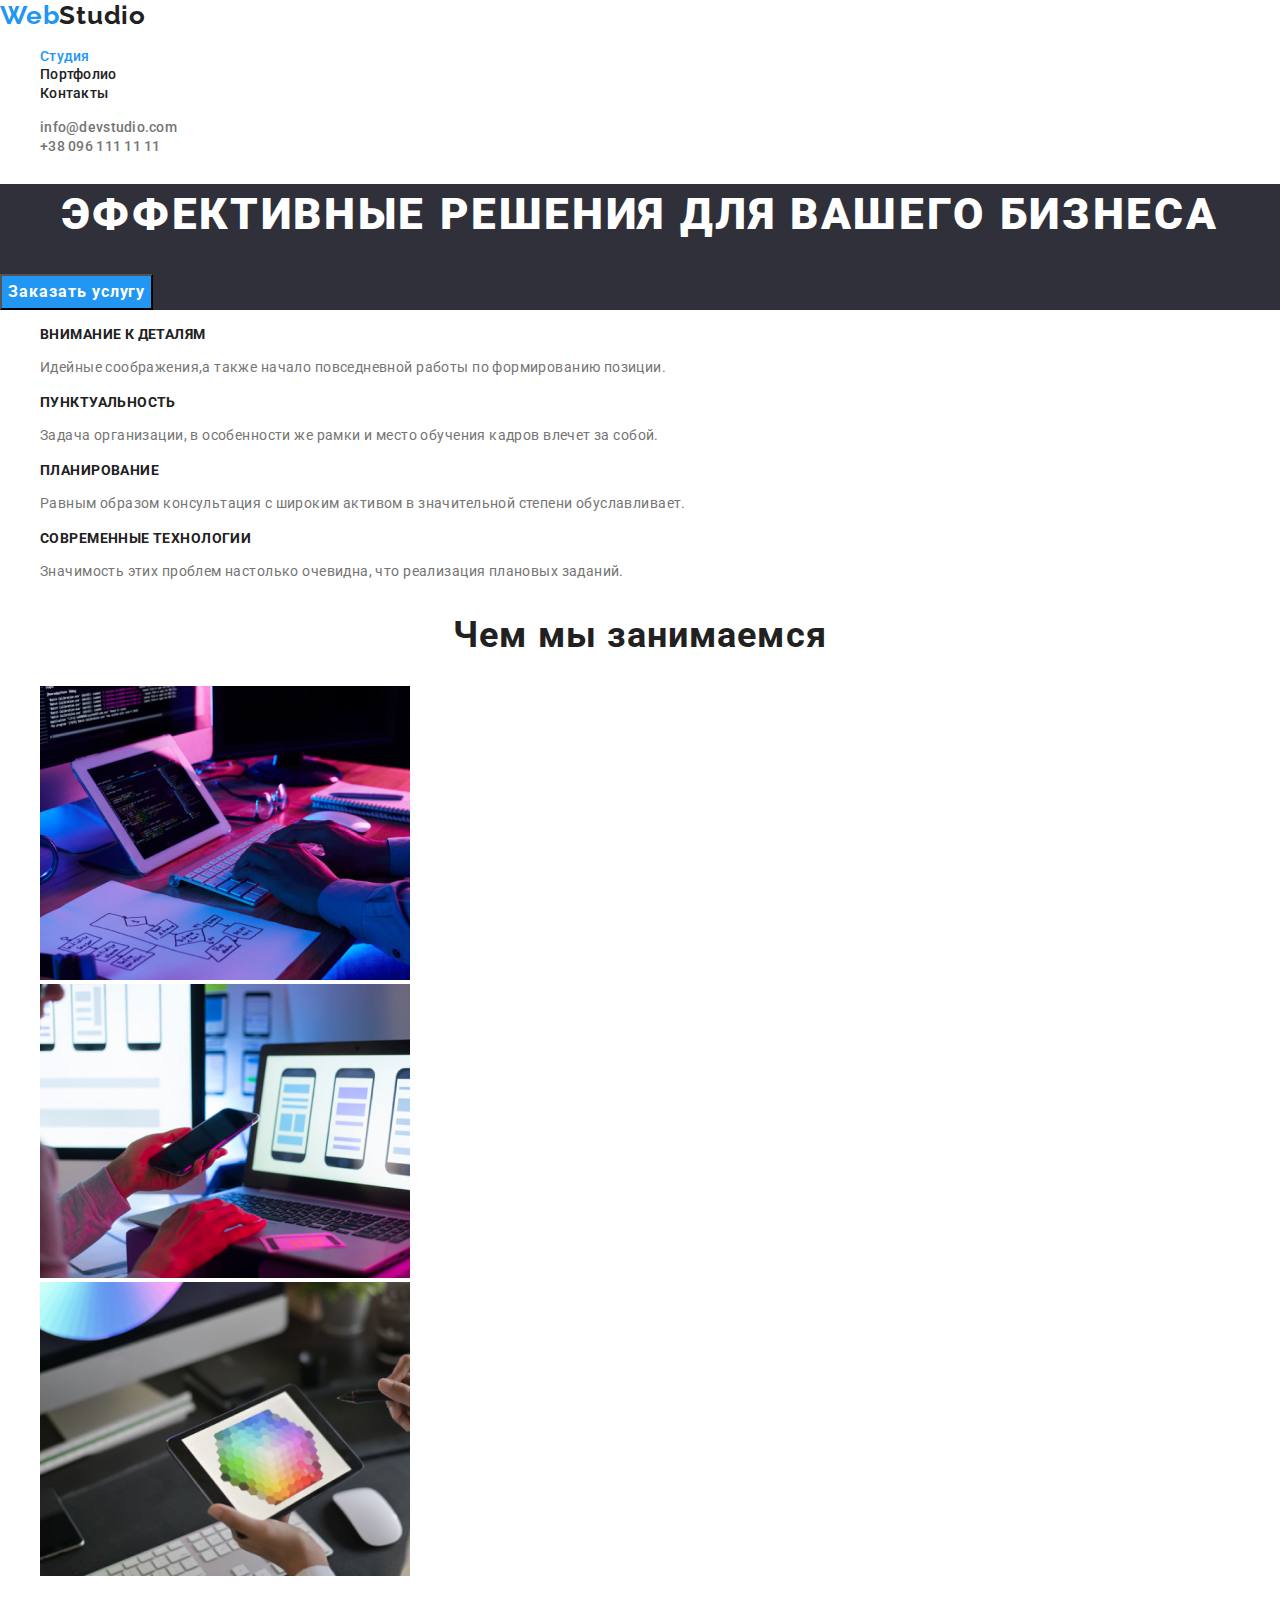
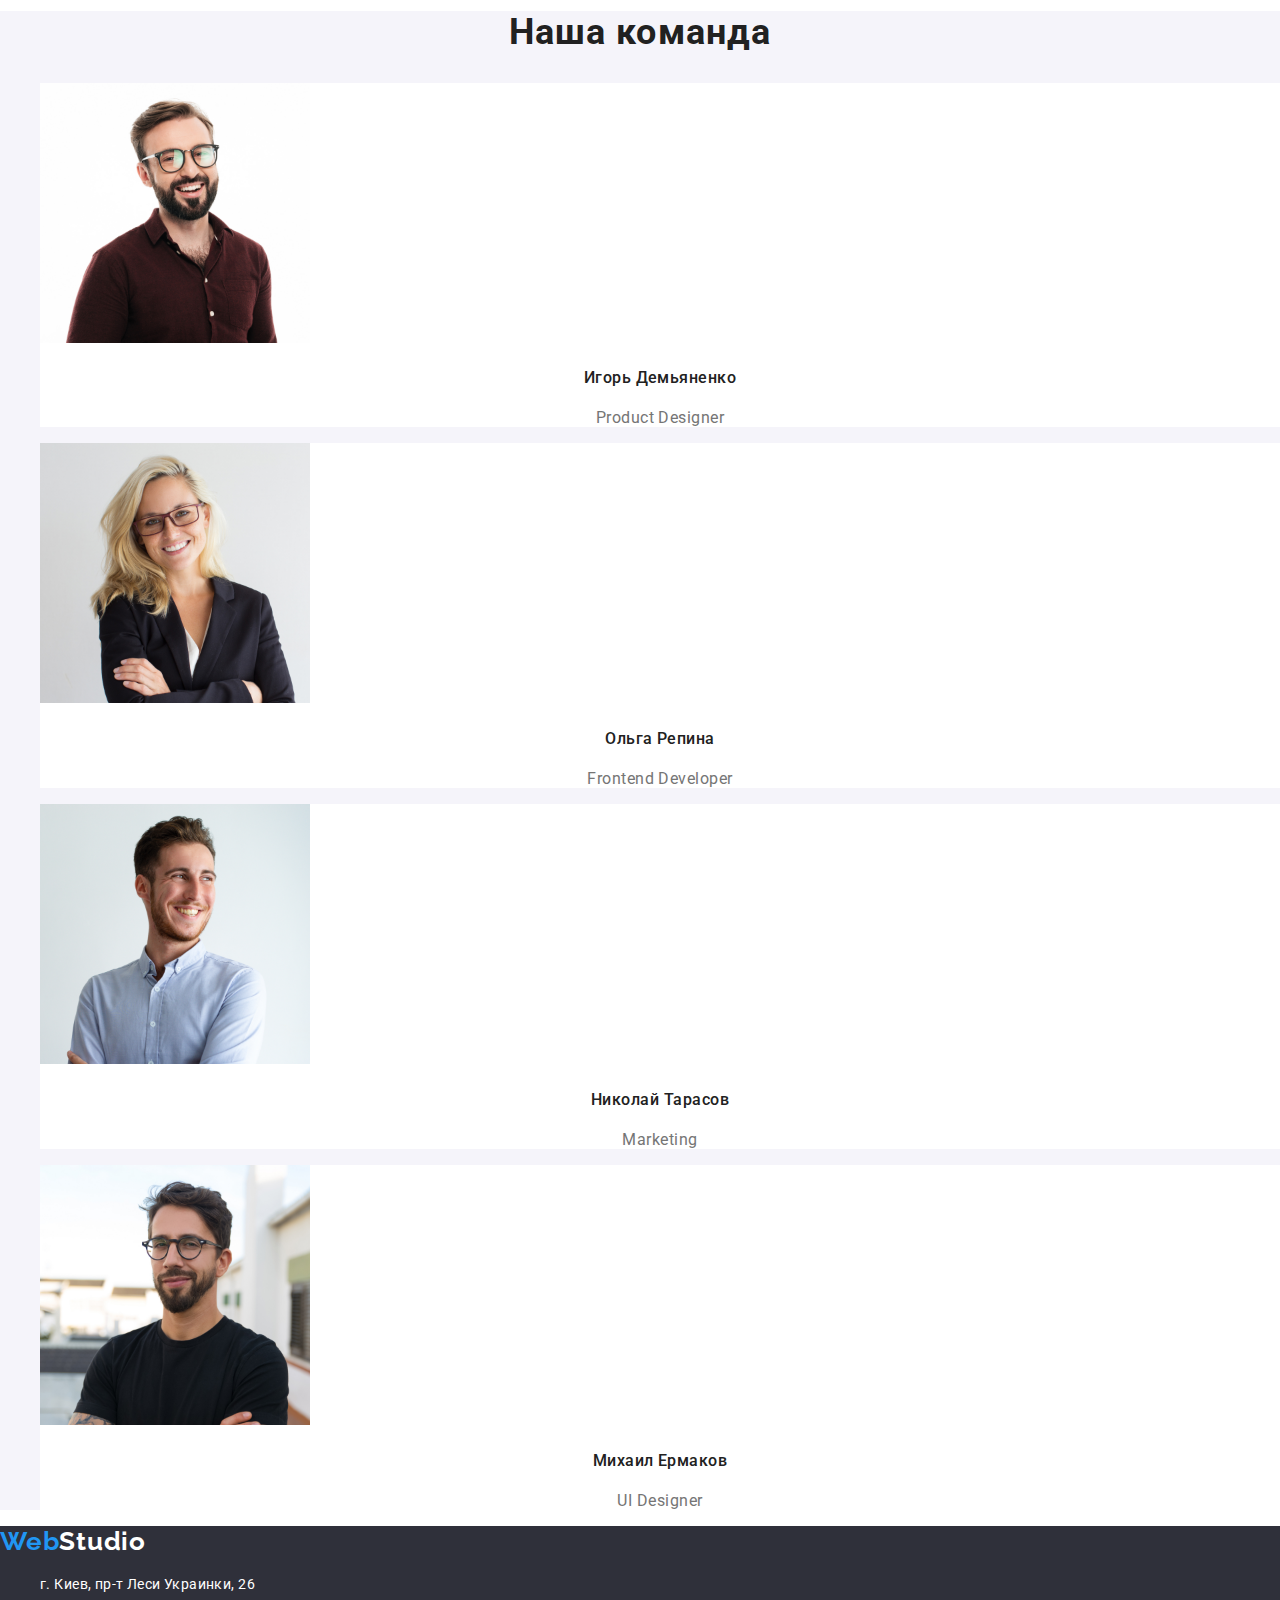
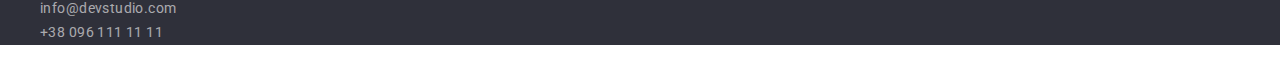
<file: index.html>
<!DOCTYPE html>
<html lang="ru">
  <head>
    <meta charset="UTF-8" />
    <meta name="viewport" content="width=device-width, initial-scale=1.0" />
    <title>Вебстудия</title>
    <link rel="stylesheet" href="https://cdnjs.cloudflare.com/ajax/libs/modern-normalize/1.0.0/modern-normalize.css" />
    <link href="https://fonts.googleapis.com/css2?family=Raleway:wght@700&family=Roboto:wght@400;500;700;900&display=swap" rel="stylesheet" />
    <link rel="stylesheet" href="./css/styles.css" />
  </head>
  <body>
    <!--header-->
    <header class="header">
      <nav class="navigation">
        <a class="logo link" href="./index.html" aria-label=" логотип вебстудия"> <span class="logo-item" lang="en">Web</span>Studio </a>
        <ul class="navigation-list list">
          <li class="navigation-list-item">
            <a class="navigation-list-link link active" href="">Студия</a>
          </li>
          <li>
            <a class="navigation-list-link link" href="./portfolio.html">Портфолио</a>
          </li>
          <li>
            <a class="navigation-list-link link" href="">Контакты</a>
          </li>
        </ul>
      </nav>
      <address class="address">
        <ul class="address-list list">
          <li>
            <a class="header-link link" href="mailto:info@devstudio.com"> <span lang="en">info@devstudio.com</span> </a>
          </li>
          <li>
            <a class="header-link link" href="tel:+380961111111">+38 096 111 11 11</a>
          </li>
        </ul>
      </address>
    </header>
    <main>
      <!--hero-->
      <section class="hero">
        <h1 class="hero-title">ЭФФЕКТИВНЫЕ РЕШЕНИЯ ДЛЯ ВАШЕГО БИЗНЕСА</h1>
        <button class="modal-btn" type="button">Заказать услугу</button>
      </section>
      <!--our principles-->
      <section class="principles">
        <h2 hidden>Наши принципы</h2>
        <ul class="principles-list">
          <li class="principles-list-item list">
            <h3 class="principles-list-title">Внимание к деталям</h3>
            <p class="principles-list-discription">Идейные соображения,а также начало повседневной работы по формированию позиции.</p>
          </li>
          <li class="principles-list-item list">
            <h3 class="principles-list-title">Пунктуальность</h3>
            <p class="principles-list-discription">Задача организации, в особенности же рамки и место обучения кадров влечет за собой.</p>
          </li>
          <li class="principles-list-item list">
            <h3 class="principles-list-title">Планирование</h3>
            <p class="principles-list-discription">Равным образом консультация с широким активом в значительной степени обуславливает.</p>
          </li>
          <li class="principles-list-item list">
            <h3 class="principles-list-title">Современные технологии</h3>
            <p class="principles-list-discription">Значимость этих проблем настолько очевидна, что реализация плановых заданий.</p>
          </li>
        </ul>
      </section>
      <!--services-->
      <section class="services">
        <h2 class="title">Чем мы занимаемся</h2>
        <ul class="services-list list">
          <li class="services-list-item">
            <img class="services-list-img" src="./images/services/service-1.jpg" alt="человек печатает на клавиатуре" width="370" height="294" />
          </li>
          <li class="services-list-item">
            <img
              class="services-list-img"
              src="./images/services/service-2.jpg"
              alt="человек держит в руках мобильный телефон"
              width="370"
              height="294"
            />
          </li>
          <li class="services-list-item">
            <img class="services-list-img" src="./images/services/service-3.jpg" alt="человек держит в руках планшет" width="370" height="294" />
          </li>
        </ul>
      </section>
      <!--our team-->
      <section class="team">
        <h2 class="title">Наша команда</h2>
        <ul class="team-list list">
          <li class="team-list-item">
            <img class="team-list-img" src="./images/ourteam/image-1.jpg" alt="мужчина с бородой в очках улыбается" width="270" height="260" />
            <h4 class="team-list-name">Игорь Демьяненко</h4>
            <p class="team-list-position" lang="en">Product Designer</p>
          </li>
          <li class="team-list-item">
            <img class="team-list-img" src="./images/ourteam/image-2.jpg" alt="женщина в очках улыбается" width="270" height="260" />
            <h4 class="team-list-name">Ольга Репина</h4>
            <p class="team-list-position" lang="en">Frontend Developer</p>
          </li>
          <li class="team-list-item">
            <img class="team-list-img" src="./images/ourteam/image-3.jpg" alt="мужчина улыбается" width="270" height="260" />
            <h4 class="team-list-name">Николай Тарасов</h4>
            <p class="team-list-position" lang="en">Marketing</p>
          </li>
          <li class="team-list-item">
            <img class="team-list-img" src="./images/ourteam/image-4.jpg" alt="мужчина с бородой в очках" width="270" height="260" />
            <h4 class="team-list-name">Михаил Ермаков</h4>
            <p class="team-list-position" lang="en">UI Designer</p>
          </li>
        </ul>
      </section>
    </main>
    <footer class="footer">
      <a class="logo-footer link" href="./index.html" aria-label=" логотип вебстудия"> <span class="logo-item" lang="en">Web</span>Studio </a>
      <address class="address">
        <ul class="contact-list list">
          <li class="contact-list-item">
            <a class="contact-list-address link" href="https://goo.gl/maps/MC3FKYj6ZszySW3c8" target="_blank">г. Киев, пр-т Леси Украинки, 26</a>
          </li>
          <li class="contact-list-item">
            <a class="contact-list-link link" href="mailto:info@devstudio.com"> <span lang="en">info@devstudio.com</span> </a>
          </li>
          <li class="contact-list-item">
            <a class="contact-list-link link" href="tel:+380961111111">+38 096 111 11 11</a>
          </li>
        </ul>
      </address>
    </footer>
  </body>
</html>
</file>
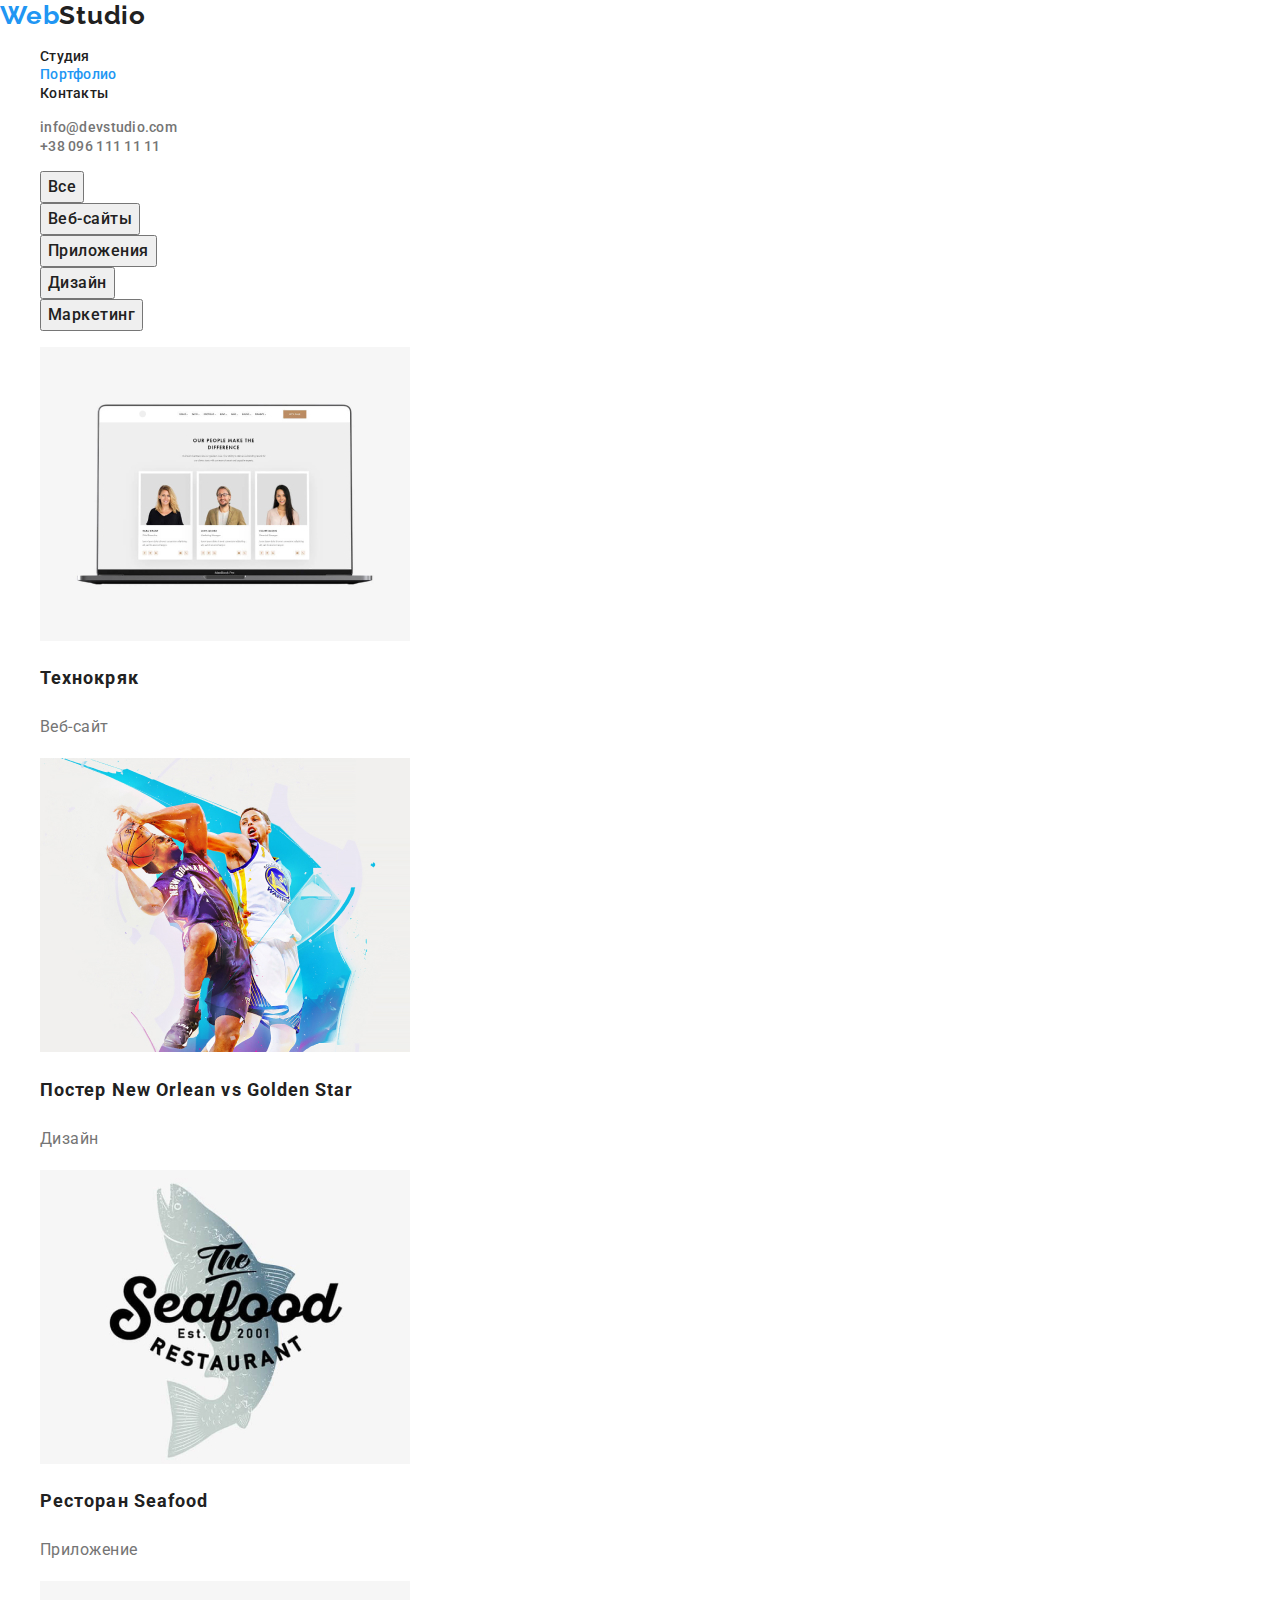
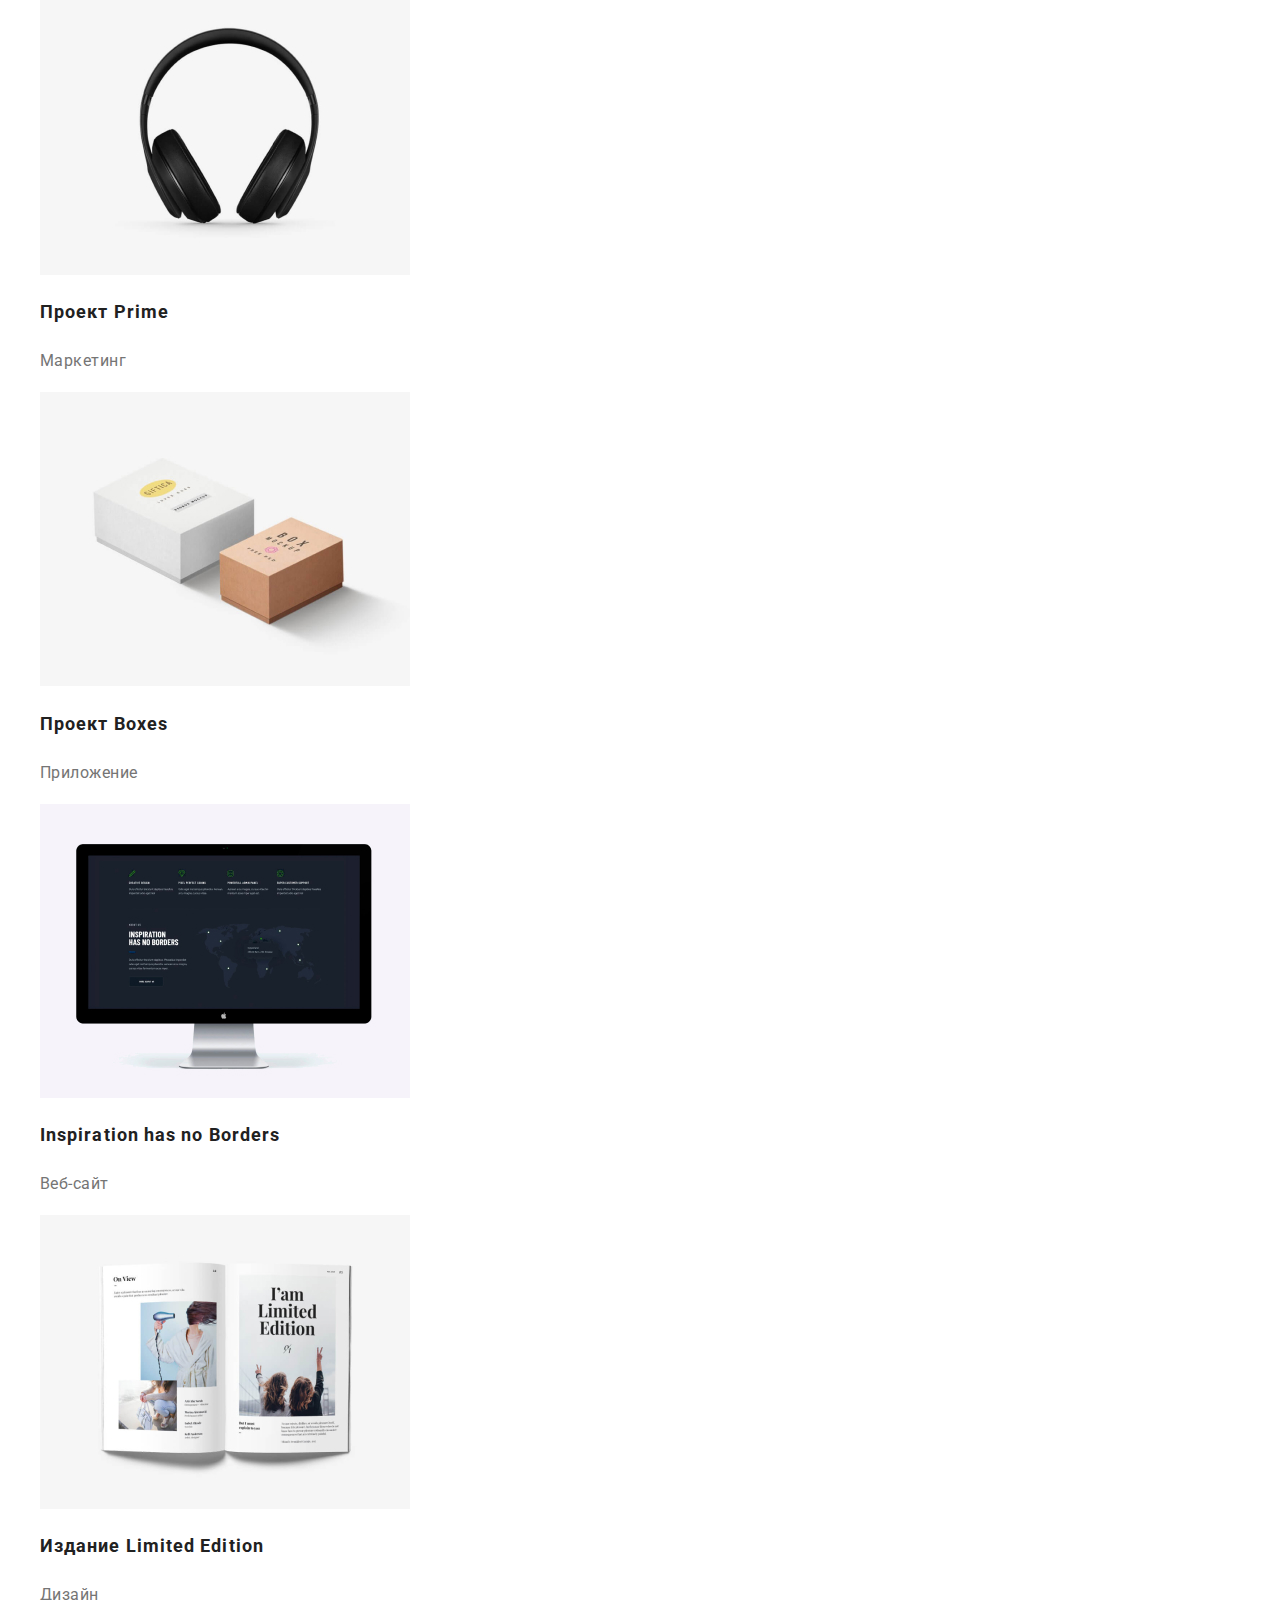
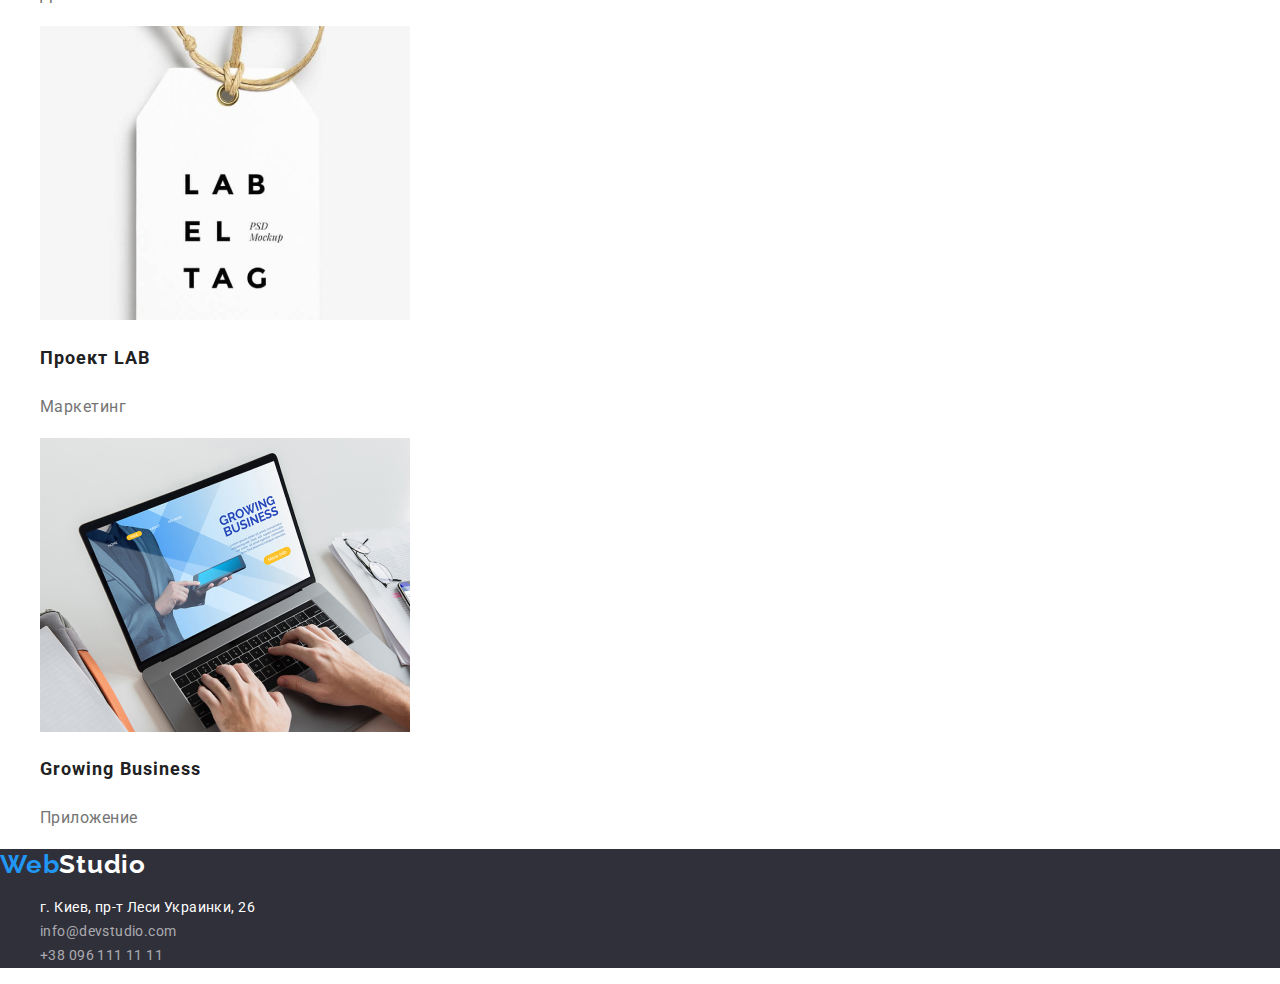
<file: portfolio.html>
<!DOCTYPE html>
<html lang="ru">
  <head>
    <meta charset="UTF-8" />
    <meta name="viewport" content="width=device-width, initial-scale=1.0" />
    <title>Вебстудия</title>
    <link rel="stylesheet" href="https://cdnjs.cloudflare.com/ajax/libs/modern-normalize/1.0.0/modern-normalize.css" />
    <link href="https://fonts.googleapis.com/css2?family=Raleway:wght@700&family=Roboto:wght@400;500;700&display=swap" rel="stylesheet" />
    <link rel="stylesheet" href="./css/styles.css" />
  </head>
  <body>
    <!--header-->
    <header class="header">
      <nav class="navigation">
        <a class="logo link" href="./index.html" aria-label=" логотип вебстудия"> <span class="logo-item" lang="en">Web</span>Studio </a>
        <ul class="navigation-list list">
          <li class="navigation-list-item">
            <a class="navigation-list-link link" href="./index.html">Студия</a>
          </li>
          <li>
            <a class="navigation-list-link link active" href="./portfolio.html">Портфолио</a>
          </li>
          <li>
            <a class="navigation-list-link link" href="">Контакты</a>
          </li>
        </ul>
      </nav>
      <address class="address">
        <ul class="address-list list">
          <li>
            <a class="header-link link" href="mailto:info@devstudio.com"> <span lang="en">info@devstudio.com</span> </a>
          </li>
          <li>
            <a class="header-link link" href="tel:+380961111111">+38 096 111 11 11</a>
          </li>
        </ul>
      </address>
    </header>
    <main>
      <!--portfolio-->
      <section class="portfolio">
        <h1 hidden>Портфолио</h1>
        <ul class="filter-list list">
          <li class="filter-list-item"><button class="filter-list-title" type="button">Все</button></li>
          <li class="filter-list-item"><button class="filter-list-title" type="button">Веб-сайты</button></li>
          <li class="filter-list-item"><button class="filter-list-title" type="button">Приложения</button></li>
          <li class="filter-list-item"><button class="filter-list-title" type="button">Дизайн</button></li>
          <li class="filter-list-item"><button class="filter-list-title" type="button">Маркетинг</button></li>
        </ul>
        <ul class="categories-list list">
          <li class="categories-list-item">
            <img class="categories-list-img" src="./images/portfolio/portfolio-1.jpg" alt="картинка на открытом ноутбуке" width="370" height="294" />
            <h2 class="categories-list-name">Технокряк</h2>
            <p class="categories-list-position">Веб-сайт</p>
          </li>
          <li class="categories-list-item">
            <img class="categories-list-img" src="./images/portfolio/portfolio-2.jpg" alt="спортсмены борятся за мяч" width="370" height="294" />
            <h2 class="categories-list-name">Постер <span lang="en">New Orlean vs Golden Star</span></h2>
            <p class="categories-list-position">Дизайн</p>
          </li>
          <li class="categories-list-item">
            <img class="categories-list-img" src="./images/portfolio/portfolio-3.jpg" alt="надпись с названием ресторана" width="370" height="294" />
            <h2 class="categories-list-name">Ресторан <span lang="en">Seafood</span></h2>
            <p class="categories-list-position">Приложение</p>
          </li>
          <li class="categories-list-item">
            <img class="categories-list-img" src="./images/portfolio/portfolio-4.jpg" alt="наушники" width="370" height="294" />
            <h2 class="categories-list-name">Проект <span lang="en">Prime</span></h2>
            <p class="categories-list-position">Маркетинг</p>
          </li>
          <li class="categories-list-item">
            <img class="categories-list-img" src="./images/portfolio/portfolio-5.jpg" alt="две коробки с названиями" width="370" height="294" />
            <h2 class="categories-list-name">Проект <span lang="en">Boxes</span></h2>
            <p class="categories-list-position">Приложение</p>
          </li>
          <li class="categories-list-item">
            <img class="categories-list-img" src="./images/portfolio/portfolio-6.jpg" alt="экран монитора" width="370" height="294" />
            <h2 class="categories-list-name"><span lang="en">Inspiration has no Borders</span></h2>
            <p class="categories-list-position">Веб-сайт</p>
          </li>
          <li class="categories-list-item">
            <img class="categories-list-img" src="./images/portfolio/portfolio-7.jpg" alt="открытая книга" width="370" height="294" />
            <h2 class="categories-list-name">Издание <span lang="en">Limited Edition</span></h2>
            <p class="categories-list-position">Дизайн</p>
          </li>
          <li class="categories-list-item">
            <img class="categories-list-img" src="./images/portfolio/portfolio-8.jpg" alt="лейбл" width="370" height="294" />
            <h2 class="categories-list-name">Проект <span lang="en">LAB</span></h2>
            <p class="categories-list-position">Маркетинг</p>
          </li>
          <li class="categories-list-item">
            <img class="categories-list-img" src="./images/portfolio/portfolio-9.jpg" alt="человек печатает на ноутбуке" width="370" height="294" />
            <h2 class="categories-list-name"><span lang="en">Growing Business</span></h2>
            <p class="categories-list-position">Приложение</p>
          </li>
        </ul>
      </section>
    </main>
    <footer class="footer">
      <a class="logo-footer link" href="./index.html" aria-label=" логотип вебстудия"> <span class="logo-item" lang="en">Web</span>Studio </a>
      <address class="address">
        <ul class="contact-list list">
          <li class="contact-list-item">
            <a class="contact-list-address link" href="https://goo.gl/maps/MC3FKYj6ZszySW3c8" target="_blank">г. Киев, пр-т Леси Украинки, 26</a>
          </li>
          <li class="contact-list-item">
            <a class="contact-list-link link" href="mailto:info@devstudio.com"> <span lang="en">info@devstudio.com</span> </a>
          </li>
          <li class="contact-list-item">
            <a class="contact-list-link link" href="tel:+380961111111">+38 096 111 11 11</a>
          </li>
        </ul>
      </address>
    </footer>
  </body>
</html>
</file>
<file: css/styles.css>
:root {
  --main-font: "Roboto", sans-serif;
  --secondary-font: "Raleway", sans-serif;
  --title-theme-color: #212121;
  --description-color: #757575;
  --accent-color: #2196f3;
  --dark-color: #2F303A;
  --ligth-color: #ffffff;
}

body {
  font-family: var(--main-font);
  font-style: normal;
}

.list {
  list-style: none;
}

.link {
  text-decoration: none;
}

.address {
  font-style: normal;
}

/*========== COMPONENTS ==========*/
.logo {
  font-family: var(--secondary-font);
  font-weight: 700;
  font-size: 26px;
  line-height: 1.192;
  letter-spacing: 0.03em;
  color: var(--title-theme-color);
}

.logo-footer {
  font-family: var(--secondary-font);
  font-weight: 700;
  font-size: 26px;
  line-height: 1.192;
  letter-spacing: 0.03em;
  color: var(--ligth-color);
}

.logo-item {
  color: var(--accent-color);
}

.title {
  font-weight: 700;
  font-size: 36px;
  line-height: 1.167;
  text-align: center;
  letter-spacing: 0.03em;
  color: var(--title-theme-color);
}

/*========== END COMPONENTS ==========*/

/*========== HEADER ==========*/
.navigation-list-link {
  font-weight: 500;
  font-size: 14px;
  line-height: 1.143;
  letter-spacing: 0.02em;
  color: var(--title-theme-color);
}

.navigation-list-link.active {
  color: var(--accent-color);
}

.navigation-list-link:hover,
.navigation-list-link:focus,
.header-link:hover,
.header-link:focus {
  color: var(--accent-color);
}

.header-link {
  font-weight: 500;
  font-size: 14px;
  line-height: 1.143;
  letter-spacing: 0.02em;
  color: var(--description-color);
}

/*========== END HEADER ==========*/

/*========== MAIN ==========*/
/*========== HERO ==========*/
.hero {
  background-color: var(--dark-color);
}

.hero-title {
  font-weight: 900;
  font-size: 44px;
  line-height: 1.364;
  text-align: center;
  letter-spacing: 0.06em;
  text-transform: uppercase;
  color: var(--ligth-color);
}

.modal-btn {
  font-family: var(--main-font);
  font-style: normal;
  font-weight: 700;
  font-size: 16px;
  line-height: 1.875;
  display: flex;
  align-items: center;
  text-align: center;
  letter-spacing: 0.06em;
  background-color: var(--accent-color);
  color: var(--ligth-color);
}

/*========== END HERO ==========*/

/*========== PRINCIPLES ==========*/
.principles-list-title {
  font-weight: 700;
  font-size: 14px;
  line-height: 1.143;
  letter-spacing: 0.03em;
  text-transform: uppercase;
  color: var(--title-theme-color);
}

.principles-list-discription {
  font-weight: 400;
  font-size: 14px;
  line-height: 1.714;
  letter-spacing: 0.03em;
  color: var(--description-color);
}

/*========== END PRINCIPLES ==========*/

/*========== SERVICES ==========*/
/*========== END SERVICES ==========*/

/*========== TEAM ==========*/
.team {
  background-color: #F5F4FA;
}

.team-list-item {
  background-color: var(--ligth-color);
}

.team-list-name {
  font-weight: 500;
  font-size: 16px;
  line-height: 1.188;
  text-align: center;
  letter-spacing: 0.03em;
  color: var(--title-theme-color);
}

.team-list-position {
  font-weight: 400;
  font-size: 16px;
  line-height: 1.188;
  text-align: center;
  letter-spacing: 0.03em;
  color: var(--description-color);
}

/*========== END TEAM ==========*/
/*========== END MAIN ==========*/
/*========== FOOTER ==========*/
footer {
  background-color: var(--dark-color);
}

.contact-list-address {
  font-weight: 400;
  font-size: 14px;
  line-height: 1.714;
  letter-spacing: 0.03em;
  color: var(--ligth-color);
}

.contact-list-link {
  font-weight: 400;
  font-size: 14px;
  line-height: 1.714;
  letter-spacing: 0.03em;
  color: rgba(255, 255, 255, 0.6);
}

/*========== END FOOTER ==========*/

/*========== PORTFOLIO ==========*/
/*========== MAIN ==========*/
.filter-list-title {
  font-weight: 500;
  font-size: 16px;
  line-height: 1.625;
  text-align: center;
  letter-spacing: 0.03em;
  color: var(--title-theme-color);
}

.filter-list-title:hover,
.filter-list-title:focus {
  background-color: var(--accent-color);
  color: var(--ligth-color);
}

.categories-list-name {
  font-weight: 700;
  font-size: 18px;
  line-height: 2;
  letter-spacing: 0.06em;
  color: var(--title-theme-color);
}

.categories-list-position {
  font-weight: 400;
  font-size: 16px;
  line-height: 1.875;
  letter-spacing: 0.03em;
  color: var(--description-color);
}
</file>
